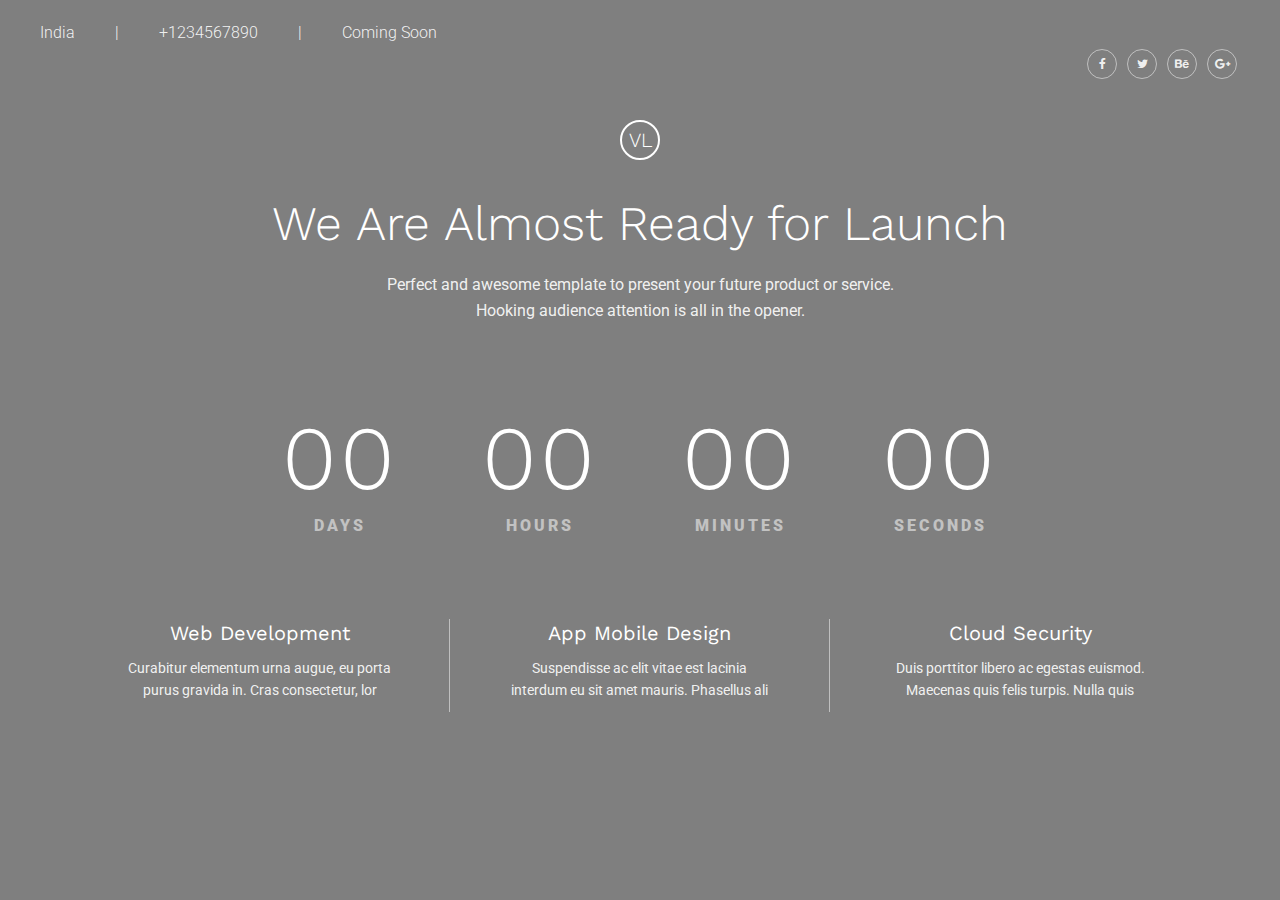
<file: index.html>
<!DOCTYPE html>
<html>
	<head>
		<title>We are coming soon</title>
<!--
Under Construction Page By VL Tech Official
https://vltechofficialblog.blogspot.com
-->
		<meta charset="utf-8">
		<meta name="viewport" content="width=device-width, initial-scale=1.0, maximum-scale=1.0, user-scalable=no">
		<meta name="format-detection" content="telephone=no">
		<meta name="apple-mobile-web-app-capable" content="yes">
		<!-- Fonts-->
		<link rel="stylesheet" type="text/css" href="assets/fonts/fontawesome/font-awesome.min.css">
		<!-- Vendors-->
		<link rel="stylesheet" type="text/css" href="assets/vendors/bootstrap/grid.css">
		<link rel="stylesheet" type="text/css" href="assets/vendors/YTPlayer/css/jquery.mb.YTPlayer.min.css">
		<link rel="stylesheet" type="text/css" href="assets/vendors/vegas/vegas.min.css">
		<!-- App & fonts-->
		<link rel="stylesheet" type="text/css" href="https://fonts.googleapis.com/css?family=Roboto:300,400,500,700,900|Work+Sans:300,400,500,700">
		<link rel="stylesheet" type="text/css" id="app-stylesheet" href="assets/css/main.css"><!--[if lt IE 9]>
			<script src="https://oss.maxcdn.com/libs/html5shiv/3.7.0/html5shiv.js"></script>
		<![endif]-->
	</head>
	
	<body>
		<div class="page-wrap" id="root">
			<!-- Content-->
			<div class="md-content">
				
				<!-- hero -->
				<div class="hero md-skin-dark" style="background-image:url(https://images.pexels.com/photos/764880/pexels-photo-764880.jpeg?w=1260&amp;h=750&amp;auto=compress&amp;cs=tinysrgb);">
					
					<!-- header -->
					<div class="header">
						<div class="header__left"><span>India</span><span>+1234567890</span><span>Coming Soon</span>
						</div>
						<div class="header__social">
							
							<!-- social-icon -->
							<a class="social-icon social-icon__rounded" href="#"><i class="fa fa-facebook"></i>
							</a><!-- End / social-icon -->
							
							
							<!-- social-icon -->
							<a class="social-icon social-icon__rounded" href="#"><i class="fa fa-twitter"></i>
							</a><!-- End / social-icon -->
							
							
							<!-- social-icon -->
							<a class="social-icon social-icon__rounded" href="#"><i class="fa fa-behance"></i>
							</a><!-- End / social-icon -->
							
							
							<!-- social-icon -->
							<a class="social-icon social-icon__rounded" href="#"><i class="fa fa-google-plus"></i>
							</a><!-- End / social-icon -->
							
						</div>
					</div><!-- End / header -->
					
					<div class="container">
						<div class="hero__wrapper">
							<div class="row">
								<div class="col-lg-10 col-xs-offset-0 col-sm-offset-0 col-md-offset-0 col-lg-offset-1 ">
									<div class="hero__title_inner"><span class="hero__icon">VL</span>
										<h1 class="hero__title">We Are Almost Ready for Launch</h1>
										<p class="hero__text">Perfect and awesome template to present your future product or service.<br>Hooking audience attention is all in the opener.</p>
									</div>
								</div>
							</div>
							
							<!-- countdown__module hide undefined -->
							<div class="countdown__module hide" data-date="2024/1/1">
								<p><span>%D</span> Days</p>
								<p><span>%H</span> Hours</p>
								<p><span>%M</span> Minutes</p>
								<p><span>%S</span> Seconds</p>
							</div><!-- End / countdown__module hide undefined -->
							
							<div class="service-wrapper">
								
								<!-- service -->
								<div class="service">
									<h2 class="service__title">Web Development</h2>
									<p class="service__text">Curabitur elementum urna augue, eu porta purus gravida in. Cras consectetur, lor</p>
								</div><!-- End / service -->
								
								
								<!-- service -->
								<div class="service">
									<h2 class="service__title">App Mobile Design</h2>
									<p class="service__text">Suspendisse ac elit vitae est lacinia interdum eu sit amet mauris. Phasellus ali</p>
								</div><!-- End / service -->
								
								
								<!-- service -->
								<div class="service">
									<h2 class="service__title">Cloud Security</h2>
									<p class="service__text">Duis porttitor libero ac egestas euismod. Maecenas quis felis turpis. Nulla quis</p>
								</div><!-- End / service -->
								
							</div>
						</div>
					</div>
				</div><!-- End / hero -->
				
			</div>
			<!-- End / Content-->
		</div>
		<!-- Vendors-->
		<script type="text/javascript" src="assets/vendors/jquery/jquery.min.js"></script>
		<script type="text/javascript" src="assets/vendors/jquery.countdown/jquery.countdown.min.js"></script>
		<script type="text/javascript" src="assets/vendors/flat-surface-shader/fss.min.js"></script>
		<script type="text/javascript" src="assets/vendors/particles.js/particles.js"></script>
		<script type="text/javascript" src="assets/vendors/waterpipe/waterpipe.js"></script>
		<script type="text/javascript" src="assets/vendors/quietflow/quietflow.min.js"></script>
		<script type="text/javascript" src="assets/vendors/YTPlayer/jquery.mb.YTPlayer.min.js"></script>
		<script type="text/javascript" src="assets/vendors/vegas/vegas.min.js"></script>
		<!-- App-->
		<script type="text/javascript" src="assets/js/main.js"></script>
	</body>
</html>
</file>
<file: assets/css/main.css>
/*--------------------------------------------------------------------------------
<!--
Under Construction Page By VL Tech Official
https://vltechofficialblog.blogspot.com
-->

----------------------------------------------------------------------------------

	1. base
	2. form-item
	3. general_header
	4. general_service
	5. general_hero
	6. fss
	7. particles.js
	8. core_quietflow
	9. Ribbon background
	10. core_smoky
	11. core_vegas
	12. youtube
	13. socialicon
	14. Reset Row Boostrap
	15. Margin Padding
	16. CountDown

--------------------------------------------------------------------------------*/

/* 1. base
--------------------------------------------------------------------------------*/

a[disabled], input[disabled], button[disabled], textarea[disabled] {
    cursor: not-allowed !important;
    opacity: .5 !important;
}

a:focus, input:focus, button:focus, textarea:focus {
    outline: none;
}

p {
    margin-top: 0;
    margin-bottom: 10px;
}

img {
    max-width: 100%;
    height: auto;
    border: 0;
}

.page-wrap {
    overflow: hidden;
}

.md-section {
    position: relative;
    background-repeat: no-repeat;
    background-size: cover;
    background-position: center center;
    z-index: 9;
    padding-top: 50px;
    padding-bottom: 50px;
}

@media (min-width: 320px) {
    .md-section {
        padding-top: calc(6.81818vw + 28.18182px);
        padding-bottom: calc(6.81818vw + 28.18182px);
    }
}

@media (min-width: 1200px) {
    .md-section {
        padding-top: 110px;
        padding-bottom: 110px;
    }
}

.md-text-left, .text-left {
    text-align: left !important;
}

.md-text-center, .text-center {
    text-align: center !important;
}

.md-text-right, .text-right {
    text-align: right !important;
}

.md-text-underline {
    text-decoration: underline !important;
}

.md-round {
    border-radius: 5px !important;
}

.md-pill {
    border-radius: 50% !important;
}

.md-tb {
    display: table;
    width: 100%;
    height: 100%;
}

.md-tb__cell {
    display: table-cell;
    vertical-align: middle;
}

.md-overlay, [data-gradient-bg] > canvas {
    position: absolute;
    width: 100%;
    height: 100%;
    top: 0;
    left: 0;
    z-index: -1;
}

.md-overlay {
    background-color: rgba(0, 0, 0, .4);
}

.bg-fixed {
    background-attachment: fixed;
}

.md-bg-cover {
    background-repeat: no-repeat;
    background-size: cover;
    background-position: center center;
}

.full {
    width: 100%;
    height: 100vh;
}

.embed-responsive {
    position: relative;
    display: block;
    height: 0;
    padding: 0;
    overflow: hidden;
}

.embed-responsive.embed-responsive-4by3 {
    padding-bottom: 75%;
}

.embed-responsive.embed-responsive-16by9 {
    padding-bottom: 56.25%;
}

.embed-responsive .embed-responsive-item, .embed-responsive iframe,
.embed-responsive embed, .embed-responsive object {
    position: absolute;
    top: 0;
    bottom: 0;
    left: 0;
    width: 100%;
    height: 100%;
    border: 0;
}

/* table Responsive */

.table-responsive-01 {
    width: 100%;
    overflow-y: hidden;
    overflow-x: auto;
}

.table-responsive-01 table > thead > tr > th,
.table-responsive-01 table > thead > tr > td,
.table-responsive-01 table > tbody > tr > th,
.table-responsive-01 table > tbody > tr > td,
.table-responsive-01 table > tfoot > tr > th,
.table-responsive-01 table > tfoot > tr > td {
    white-space: nowrap;
}

@media (max-width: 991px) {
    .table-responsive-02 table, .table-responsive-02 thead,
    .table-responsive-02 tbody, .table-responsive-02 th, .table-responsive-02 td,
    .table-responsive-02 tr {
        display: block;
    }

    .table-responsive-02 thead {
        border-top: 1px solid #e8e8e8 !important;
        border-bottom: none !important;
    }

    .table-responsive-02 thead tr {
        position: absolute;
        top: -9999px;
        left: -9999px;
    }

    .table-responsive-02 tr {
        padding: 15px 0;
        border-left: 1px solid #e8e8e8;
        border-right: 1px solid #e8e8e8;
    }

    .table-responsive-02 td {
        position: relative;
        padding: 15px 10px 15px 30% !important;
    }

    .table-responsive-02 td:before {
        content: attr(data-th);
        position: absolute;
        top: 15px;
        left: 20px;
        width: 25%;
        padding-right: 10px;
    }
}

a {
    color: inherit;
}

a:hover {
    text-decoration: none;
    color: #426efc;
}

a:focus {
    text-decoration: none;
}

::-moz-selection {
    color: #fff;
    background-color: #121113;
}

::selection {
    color: #fff;
    background-color: #121113;
}

.md-section {
    padding-top: 65px;
    padding-bottom: 65px;
}

@media (min-width: 320px) {
    .md-section {
        padding-top: calc(13.63636vw + 21.36364px);
        padding-bottom: calc(13.63636vw + 21.36364px);
    }
}

@media (min-width: 1200px) {
    .md-section {
        padding-top: 185px;
        padding-bottom: 185px;
    }
}

/* 2. form-item
--------------------------------------------------------------------------------*/

input:not([type="button"]):not([type="submit"]):not([type="radio"]):not([type="checkbox"]):not([type="color"]),
textarea, select {
    box-shadow: none;
    outline: none;
    margin: 0;
    border-radius: 10px;
    padding: 0 15px;
    line-height: 46px;
    border: 1px solid #ccc;
    color: #000;
    font-size: 14px;
    vertical-align: middle;
}

input:not([type="button"]):not([type="submit"]):not([type="radio"]):not([type="checkbox"]):not([type="color"])::-webkit-input-placeholder,
textarea::-webkit-input-placeholder, select::-webkit-input-placeholder {
    color: #000;
}

input:not([type="button"]):not([type="submit"]):not([type="radio"]):not([type="checkbox"]):not([type="color"])::-moz-placeholder,
textarea::-moz-placeholder, select::-moz-placeholder {
    color: #000;
}

input:not([type="button"]):not([type="submit"]):not([type="radio"]):not([type="checkbox"]):not([type="color"]):-moz-placeholder,
textarea:-moz-placeholder, select:-moz-placeholder {
    color: #000;
}

input:not([type="button"]):not([type="submit"]):not([type="radio"]):not([type="checkbox"]):not([type="color"]):-ms-input-placeholder,
textarea:-ms-input-placeholder, select:-ms-input-placeholder {
    color: #000;
}

input:not([type="button"]):not([type="submit"]):not([type="radio"]):not([type="checkbox"]):not([type="color"]):focus,
textarea:focus, select:focus {
    border: 1px solid red;
}

input:not([type="button"]):not([type="submit"]):not([type="radio"]):not([type="checkbox"]):not([type="color"]):focus::-webkit-input-placeholder,
textarea:focus::-webkit-input-placeholder,
select:focus::-webkit-input-placeholder {
    color: blue;
}

input:not([type="button"]):not([type="submit"]):not([type="radio"]):not([type="checkbox"]):not([type="color"]):focus::-moz-placeholder,
textarea:focus::-moz-placeholder, select:focus::-moz-placeholder {
    color: blue;
}

input:not([type="button"]):not([type="submit"]):not([type="radio"]):not([type="checkbox"]):not([type="color"]):focus:-moz-placeholder,
textarea:focus:-moz-placeholder, select:focus:-moz-placeholder {
    color: blue;
}

input:not([type="button"]):not([type="submit"]):not([type="radio"]):not([type="checkbox"]):not([type="color"]):focus:-ms-input-placeholder,
textarea:focus:-ms-input-placeholder, select:focus:-ms-input-placeholder {
    color: blue;
}

input:not([type="button"]):not([type="submit"]):not([type="radio"]):not([type="checkbox"]):not([type="color"])[disabled],
textarea[disabled], select[disabled] {
    opacity: .65;
    cursor: not-allowed;
}

input:not([type="button"]):not([type="submit"]):not([type="radio"]):not([type="checkbox"]):not([type="color"]),
textarea {
    -webkit-appearance: none;
       -moz-appearance: none;
            appearance: none;
}

input[type="checkbox"], input[type="radio"] {
    width: auto !important;
}

/* Typography */

body {
    margin: 0;
    padding: 0;
    line-height: 1.6;
    font-size: 16px;
    font-weight: 400;
    font-family: "Roboto", sans-serif;
    color: #0c0c0e;
}

body.md-skin-dark {
    background-color: #303036;
}

.md-skin-dark {
    color: rgba(255, 255, 255, .9);
}

.md-skin-dark h1, .md-skin-dark h2, .md-skin-dark h3, .md-skin-dark h4,
.md-skin-dark h5, .md-skin-dark h6 {
    color: #fff;
}

a {
    transition: all .3s ease;
}

a, input, textarea, select {
    outline: none;
}

h1, h2, h3, h4, h5, h6 {
    font-weight: 400;
    line-height: 1.4em;
    color: #0c0c0e;
    font-family: "Work Sans", sans-serif;
}

h1 a, h2 a, h3 a, h4 a, h5 a, h6 a {
    color: inherit;
    text-decoration: none;
}

h1 a:hover, h2 a:hover, h3 a:hover, h4 a:hover, h5 a:hover, h6 a:hover {
    color: inherit;
    text-decoration: none;
}

h1 {
    font-size: 65px;
}

h2 {
    font-size: 50px;
}

h3 {
    font-size: 40px;
}

h4 {
    font-size: 35px;
}

h5 {
    font-size: 25px;
}

h6 {
    font-size: 20px;
}

h3, h1, h2, h3 {
    margin-top: 30px;
    margin-bottom: 15px;
}

h4, h5, h6 {
    margin-top: 15px;
    margin-bottom: 10px;
}

img {
    max-width: 100%;
}

blockquote {
    border: 0;
    font-size: 25px;
    padding: 0 0 0 40px;
    margin: 15px 20px 20px;
    position: relative;
    line-height: 1.4;
    color: #03358f;
    font-family: "Roboto", sans-serif;
}

@media (min-width: 992px) {
    blockquote {
        padding: 0 0 0 70px;
    }
}

blockquote:before {
    content: "\F10D";
    font-family: FontAwesome;
    font-size: 30px;
    line-height: 1.2;
    top: 0;
    left: 0;
    position: absolute;
    color: #c9c9cf;
}

@media (min-width: 992px) {
    blockquote:before {
        font-size: 50px;
    }
}

blockquote p:last-child {
    margin-bottom: 0;
}

blockquote i {
    font-size: 40px !important;
    margin-bottom: 20px;
}

blockquote cite {
    display: block;
    font-size: 16px;
    font-style: normal;
    font-family: "Roboto", sans-serif;
    margin-top: 15px;
}

@media (min-width: 768px) {
    blockquote {
        font-size: 25px;
        margin: 15px 40px 20px;
    }
}

abbr {
    color: #67dee8;
    border-width: 2px;
}

mark, .mark {
    background-color: #03358f;
    color: #f1f1f3;
}

/* 3. general_header
--------------------------------------------------------------------------------*/

.header {
    padding: 15px 15px;
}

.header__left {
    display: none;
}

.header__left > span {
    font-weight: 300;
}

.header__left > span + span:before {
    content: '|';
    display: inline-block;
    margin: 0 40px;
}

.header__social {
    text-align: center;
}

.header__social a {
    width: 30px;
    height: 30px;
    line-height: 28px;
    font-size: 12px;
    border-color: rgba(255, 255, 255, .5);
}

.header__social a:hover {
    background-color: #fff;
    color: #778;
    border-color: #fff;
}

@media (min-width: 993px) {
    .header {
        padding: 20px 40px;
        margin-bottom: 0;
    }
}

@media (min-width: 1201px) {
    .header__left {
        display: block;
    }

    .header__social {
        text-align: right;
    }
}

@media (min-width: 1401px) {
    .header {
        display: -ms-flexbox;
        display: flex;
        -ms-flex-pack: justify;
        justify-content: space-between;
        -ms-flex-align: center;
        align-items: center;
        padding: 20px 70px;
    }
}

/* 4. general_service
--------------------------------------------------------------------------------*/

.service {
    text-align: center;
}

.service__title {
    font-size: 20px;
    margin-top: 0;
    margin-bottom: 10px;
}

.service__text {
    font-size: 14px;
}

.service-wrapper {
    overflow: hidden;
}

.service-wrapper .service {
    padding: 30px 20px;
}

.service-wrapper .service:not(:last-child) {
    border-bottom: 1px solid rgba(255, 255, 255, .5);
}

@media (min-width: 1201px) {
    .service-wrapper .service {
        width: 33.333333%;
        float: left;
        padding: 0 55px;
    }

    .service-wrapper .service:not(:last-child) {
        border-bottom: 0;
        border-right: 1px solid rgba(255, 255, 255, .5);
    }
}

/* 5. general_hero
--------------------------------------------------------------------------------*/

.hero {
    position: relative;
    background-size: cover;
    background-repeat: no-repeat;
    background-position: center center;
    z-index: 9;
}

.hero:after {
    content: '';
    position: absolute;
    top: 0;
    left: 0;
    width: 100%;
    height: 100%;
    background-color: #000;
    opacity: .5;
    z-index: -1;
}

.hero.no-overlay:after {
    display: none;
}

.hero.bg-video {
    background-color: transparent;
}

.hero .header {
    position: absolute;
    top: 0;
    left: 0;
    width: 100%;
    z-index: 999;
}

.hero__title_inner {
    text-align: center;
}

.hero__icon {
    display: inline-block;
    width: 40px;
    height: 40px;
    line-height: 36px;
    border: 2px solid #fff;
    border-radius: 50%;
    font-family: "Work Sans", sans-serif;
    font-size: 20px;
    font-weight: 300;
    color: #fff;
}

.hero__title {
    font-size: 30px;
    font-weight: 300;
    color: #fff;
}

@media (min-width: 320px) {
    .hero__title {
        font-size: calc(2.04545vw + 23.45455px);
    }
}

@media (min-width: 1200px) {
    .hero__title {
        font-size: 48px;
    }
}

.hero__wrapper {
    position: relative;
    padding: 120px 0 50px;
    z-index: 99;
    min-height: 100vh;
}

.hero__wrapper .countdown__module {
    max-width: 800px;
    margin: 40px auto;
}

@media (min-width: 769px) {
    .hero__wrapper .countdown__module {
        max-width: 800px;
        margin: 80px auto;
    }
}

@media (min-width: 1401px) {
    .hero__wrapper {
        display: -ms-flexbox;
        display: flex;
        -ms-flex-direction: column;
            flex-direction: column;
        -ms-flex-pack: justify;
        justify-content: space-between;
    }

    .hero__icon {
        font-size: 36px;
        width: 60px;
        height: 60px;
        line-height: 56px;
    }
}

/* 6. fss
--------------------------------------------------------------------------------*/

#fss-bg {
    position: fixed;
    left: 0;
    top: 0;
    right: 0;
    bottom: 0;
    z-index: -1;
}

/* 7. particles.js
--------------------------------------------------------------------------------*/

#particles-js {
    position: absolute;
    left: 0;
    top: 0;
    width: 100%;
    height: 100%;
    z-index: 33;
}

/* 8. core_quietflow
--------------------------------------------------------------------------------*/

.quietflow {
    position: fixed;
}

/* 9. Ribbon background
--------------------------------------------------------------------------------*/

.ribbons-bg {
    background-color: #403060;
    background-image: radial-gradient(circle, transparent 0%, rgba(0, 0, 0, .8) 100%);
    background-position: center center;
    background-repeat: no-repeat;
    background-attachment: fixed;
    background-size: cover;
}

/* 10. core_smoky
--------------------------------------------------------------------------------*/

.smoky {
    position: fixed;
    left: 0;
    top: 0;
    right: 0;
    bottom: 0;
}

@media (max-width: 767px) {
    .smoky {
        bottom: -100px;
    }
}

/* 11. core_vegas
--------------------------------------------------------------------------------*/

.vegas-container {
    position: fixed !important;
    top: 0;
    left: 0;
    top: 0;
    height: 100%;
    width: 100%;
    background-color: transparent !important;
    z-index: -1;
}

.vegas__wrapper {
    padding: 150px 0;
}

@media (min-width: 1201px) {
    .vegas-container {
        height: 100vh !important;
    }
}

/* 12. youtube
--------------------------------------------------------------------------------*/

.youtube {
    z-index: -2;
    position: fixed;
    top: 0;
    left: 0;
    width: 100%;
    height: 100%;
}

.youtube img {
    display: none;
    width: 100%;
    height: 100%;
    -o-object-fit: cover;
       object-fit: cover;
    -o-object-position: center;
       object-position: center;
}

/* 13. socialicon
--------------------------------------------------------------------------------*/

.social-icon {
    display: inline-block;
    text-align: center;
    font-size: 16px;
    width: 40px;
    height: 40px;
    line-height: 40px;
    border-radius: 3px;
    border: 1px solid #778;
    margin: 3px;
}

.social-icon__text {
    margin-left: 6px;
}

.social-icon__rounded {
    border-radius: 50%;
}

.social-icon__no-border {
    border: 0;
}

.social-icon.si-facebook {
    color: #3b5998;
}

.social-icon.si-facebook-bg {
    color: #fff;
    background-color: #3b5998;
}

.social-icon.si-facebook-bg:hover {
    background-color: #2d4373;
}

.social-icon.si-facebook-hover:hover {
    background-color: #3b5998;
    border-color: #3b5998;
    color: #fff;
}

.social-icon.si-twitter {
    color: #00acee;
}

.social-icon.si-twitter-bg {
    color: #fff;
    background-color: #00acee;
}

.social-icon.si-twitter-bg:hover {
    background-color: #0087bb;
}

.social-icon.si-twitter-hover:hover {
    background-color: #00acee;
    border-color: #00acee;
    color: #fff;
}

.social-icon.si-google-plus {
    color: #dd4b39;
}

.social-icon.si-google-plus-bg {
    color: #fff;
    background-color: #dd4b39;
}

.social-icon.si-google-plus-bg:hover {
    background-color: #c23321;
}

.social-icon.si-google-plus-hover:hover {
    background-color: #dd4b39;
    border-color: #dd4b39;
    color: #fff;
}

.social-icon.si-pinterest {
    color: #c8232c;
}

.social-icon.si-pinterest-bg {
    color: #fff;
    background-color: #c8232c;
}

.social-icon.si-pinterest-bg:hover {
    background-color: #9d1b22;
}

.social-icon.si-pinterest-hover:hover {
    background-color: #c8232c;
    border-color: #c8232c;
    color: #fff;
}

.social-icon.si-vimeo {
    color: #86c9ef;
}

.social-icon.si-vimeo-bg {
    color: #fff;
    background-color: #86c9ef;
}

.social-icon.si-vimeo-bg:hover {
    background-color: #59b5e9;
}

.social-icon.si-vimeo-hover:hover {
    background-color: #86c9ef;
    border-color: #86c9ef;
    color: #fff;
}

.social-icon.si-youtube {
    color: #c4302b;
}

.social-icon.si-youtube-bg {
    color: #fff;
    background-color: #c4302b;
}

.social-icon.si-youtube-bg:hover {
    background-color: #9a2622;
}

.social-icon.si-youtube-hover:hover {
    background-color: #c4302b;
    border-color: #c4302b;
    color: #fff;
}

.social-icon.si-yahoo {
    color: #720e9e;
}

.social-icon.si-yahoo-bg {
    color: #fff;
    background-color: #720e9e;
}

.social-icon.si-yahoo-bg:hover {
    background-color: #500a6f;
}

.social-icon.si-yahoo-hover:hover {
    background-color: #720e9e;
    border-color: #720e9e;
    color: #fff;
}

.social-icon.si-google {
    color: #dd4b39;
}

.social-icon.si-google-bg {
    color: #fff;
    background-color: #dd4b39;
}

.social-icon.si-google-bg:hover {
    background-color: #c23321;
}

.social-icon.si-google-hover:hover {
    background-color: #dd4b39;
    border-color: #dd4b39;
    color: #fff;
}

.social-icon.si-linkedin {
    color: #0e76a8;
}

.social-icon.si-linkedin-bg {
    color: #fff;
    background-color: #0e76a8;
}

.social-icon.si-linkedin-bg:hover {
    background-color: #0a5579;
}

.social-icon.si-linkedin-hover:hover {
    background-color: #0e76a8;
    border-color: #0e76a8;
    color: #fff;
}

.social-icon.si-dribbble {
    color: #ea4c89;
}

.social-icon.si-dribbble-bg {
    color: #fff;
    background-color: #ea4c89;
}

.social-icon.si-dribbble-bg:hover {
    background-color: #e51e6b;
}

.social-icon.si-dribbble-hover:hover {
    background-color: #ea4c89;
    border-color: #ea4c89;
    color: #fff;
}

.social-icon.si-delicious {
    color: #205cc0;
}

.social-icon.si-delicious-bg {
    color: #fff;
    background-color: #205cc0;
}

.social-icon.si-delicious-bg:hover {
    background-color: #194794;
}

.social-icon.si-delicious-hover:hover {
    background-color: #205cc0;
    border-color: #205cc0;
    color: #fff;
}

.social-icon.si-paypal {
    color: #00588b;
}

.social-icon.si-paypal-bg {
    color: #fff;
    background-color: #00588b;
}

.social-icon.si-paypal-bg:hover {
    background-color: #003858;
}

.social-icon.si-paypal-hover:hover {
    background-color: #00588b;
    border-color: #00588b;
    color: #fff;
}

.social-icon.si-android {
    color: #a4c639;
}

.social-icon.si-android-bg {
    color: #fff;
    background-color: #a4c639;
}

.social-icon.si-android-bg:hover {
    background-color: #839e2e;
}

.social-icon.si-android-hover:hover {
    background-color: #a4c639;
    border-color: #a4c639;
    color: #fff;
}

.social-icon.si-foursquare {
    color: #25a0ca;
}

.social-icon.si-foursquare-bg {
    color: #fff;
    background-color: #25a0ca;
}

.social-icon.si-foursquare-bg:hover {
    background-color: #1d7e9f;
}

.social-icon.si-foursquare-hover:hover {
    background-color: #25a0ca;
    border-color: #25a0ca;
    color: #fff;
}

.social-icon.si-stumbleupon {
    color: #f74425;
}

.social-icon.si-stumbleupon-bg {
    color: #fff;
    background-color: #f74425;
}

.social-icon.si-stumbleupon-bg:hover {
    background-color: #e12808;
}

.social-icon.si-stumbleupon-hover:hover {
    background-color: #f74425;
    border-color: #f74425;
    color: #fff;
}

.social-icon.si-digg {
    color: #191919;
}

.social-icon.si-digg-bg {
    color: #fff;
    background-color: #191919;
}

.social-icon.si-digg-bg:hover {
    background-color: black;
}

.social-icon.si-digg-hover:hover {
    background-color: #191919;
    border-color: #191919;
    color: #fff;
}

.social-icon.si-reddit {
    color: #c6c6c6;
}

.social-icon.si-reddit-bg {
    color: #fff;
    background-color: #c6c6c6;
}

.social-icon.si-reddit-bg:hover {
    background-color: #adadad;
}

.social-icon.si-reddit-hover:hover {
    background-color: #c6c6c6;
    border-color: #c6c6c6;
    color: #fff;
}

.social-icon.si-spotify {
    color: #81b71a;
}

.social-icon.si-spotify-bg {
    color: #fff;
    background-color: #81b71a;
}

.social-icon.si-spotify-bg:hover {
    background-color: #628a14;
}

.social-icon.si-spotify-hover:hover {
    background-color: #81b71a;
    border-color: #81b71a;
    color: #fff;
}

.social-icon.si-blogger {
    color: #fc4f08;
}

.social-icon.si-blogger-bg {
    color: #fff;
    background-color: #fc4f08;
}

.social-icon.si-blogger-bg:hover {
    background-color: #ce3e03;
}

.social-icon.si-blogger-hover:hover {
    background-color: #fc4f08;
    border-color: #fc4f08;
    color: #fff;
}

.social-icon.si-cc {
    color: #688527;
}

.social-icon.si-cc-bg {
    color: #fff;
    background-color: #688527;
}

.social-icon.si-cc-bg:hover {
    background-color: #495e1b;
}

.social-icon.si-cc-hover:hover {
    background-color: #688527;
    border-color: #688527;
    color: #fff;
}

.social-icon.si-evernote {
    color: #5ba525;
}

.social-icon.si-evernote-bg {
    color: #fff;
    background-color: #5ba525;
}

.social-icon.si-evernote-bg:hover {
    background-color: #447b1c;
}

.social-icon.si-evernote-hover:hover {
    background-color: #5ba525;
    border-color: #5ba525;
    color: #fff;
}

.social-icon.si-flickr {
    color: #ff0084;
}

.social-icon.si-flickr-bg {
    color: #fff;
    background-color: #ff0084;
}

.social-icon.si-flickr-bg:hover {
    background-color: #cc006a;
}

.social-icon.si-flickr-hover:hover {
    background-color: #ff0084;
    border-color: #ff0084;
    color: #fff;
}

.social-icon.si-vk {
    color: #2b587a;
}

.social-icon.si-vk-bg {
    color: #fff;
    background-color: #2b587a;
}

.social-icon.si-vk-bg:hover {
    background-color: #1e3d54;
}

.social-icon.si-vk-hover:hover {
    background-color: #2b587a;
    border-color: #2b587a;
    color: #fff;
}

.social-icon.si-skype {
    color: #00aff0;
}

.social-icon.si-skype-bg {
    color: #fff;
    background-color: #00aff0;
}

.social-icon.si-skype-bg:hover {
    background-color: #008abd;
}

.social-icon.si-skype-hover:hover {
    background-color: #00aff0;
    border-color: #00aff0;
    color: #fff;
}

.social-icon.si-podcast {
    color: #e4b21b;
}

.social-icon.si-podcast-bg {
    color: #fff;
    background-color: #e4b21b;
}

.social-icon.si-podcast-bg:hover {
    background-color: #b68e16;
}

.social-icon.si-podcast-hover:hover {
    background-color: #e4b21b;
    border-color: #e4b21b;
    color: #fff;
}

.social-icon.si-dropbox {
    color: #3d9ae8;
}

.social-icon.si-dropbox-bg {
    color: #fff;
    background-color: #3d9ae8;
}

.social-icon.si-dropbox-bg:hover {
    background-color: #1a81d8;
}

.social-icon.si-dropbox-hover:hover {
    background-color: #3d9ae8;
    border-color: #3d9ae8;
    color: #fff;
}

.social-icon.si-github {
    color: #171515;
}

.social-icon.si-github-bg {
    color: #fff;
    background-color: #171515;
}

.social-icon.si-github-bg:hover {
    background-color: black;
}

.social-icon.si-github-hover:hover {
    background-color: #171515;
    border-color: #171515;
    color: #fff;
}

.social-icon.si-bitbucket {
    color: #0e4984;
}

.social-icon.si-bitbucket-bg {
    color: #fff;
    background-color: #0e4984;
}

.social-icon.si-bitbucket-bg:hover {
    background-color: #093056;
}

.social-icon.si-bitbucket-hover:hover {
    background-color: #0e4984;
    border-color: #0e4984;
    color: #fff;
}

.social-icon.si-soundcloud {
    color: #f70;
}

.social-icon.si-soundcloud-bg {
    color: #fff;
    background-color: #f70;
}

.social-icon.si-soundcloud-bg:hover {
    background-color: #cc5f00;
}

.social-icon.si-soundcloud-hover:hover {
    background-color: #f70;
    border-color: #f70;
    color: #fff;
}

.social-icon.si-tumblr {
    color: #34526f;
}

.social-icon.si-tumblr-bg {
    color: #fff;
    background-color: #34526f;
}

.social-icon.si-tumblr-bg:hover {
    background-color: #24384c;
}

.social-icon.si-tumblr-hover:hover {
    background-color: #34526f;
    border-color: #34526f;
    color: #fff;
}

.social-icon.si-wordpress {
    color: #1e8cbe;
}

.social-icon.si-wordpress-bg {
    color: #fff;
    background-color: #1e8cbe;
}

.social-icon.si-wordpress-bg:hover {
    background-color: #176c92;
}

.social-icon.si-wordpress-hover:hover {
    background-color: #1e8cbe;
    border-color: #1e8cbe;
    color: #fff;
}

.social-icon.si-drupal {
    color: #27537a;
}

.social-icon.si-drupal-bg {
    color: #fff;
    background-color: #27537a;
}

.social-icon.si-drupal-bg:hover {
    background-color: #1b3953;
}

.social-icon.si-drupal-hover:hover {
    background-color: #27537a;
    border-color: #27537a;
    color: #fff;
}

.social-icon.si-yelp {
    color: #c41200;
}

.social-icon.si-yelp-bg {
    color: #fff;
    background-color: #c41200;
}

.social-icon.si-yelp-bg:hover {
    background-color: #910d00;
}

.social-icon.si-yelp-hover:hover {
    background-color: #c41200;
    border-color: #c41200;
    color: #fff;
}

.social-icon.si-scribd {
    color: #666;
}

.social-icon.si-scribd-bg {
    color: #fff;
    background-color: #666;
}

.social-icon.si-scribd-bg:hover {
    background-color: #4d4d4d;
}

.social-icon.si-scribd-hover:hover {
    background-color: #666;
    border-color: #666;
    color: #fff;
}

.social-icon.si-stripe {
    color: #008cdd;
}

.social-icon.si-stripe-bg {
    color: #fff;
    background-color: #008cdd;
}

.social-icon.si-stripe-bg:hover {
    background-color: #006caa;
}

.social-icon.si-stripe-hover:hover {
    background-color: #008cdd;
    border-color: #008cdd;
    color: #fff;
}

.social-icon.si-print {
    color: #111;
}

.social-icon.si-print-bg {
    color: #fff;
    background-color: #111;
}

.social-icon.si-print-bg:hover {
    background-color: black;
}

.social-icon.si-print-hover:hover {
    background-color: #111;
    border-color: #111;
    color: #fff;
}

.social-icon.si-acrobat {
    color: #d3222a;
}

.social-icon.si-acrobat-bg {
    color: #fff;
    background-color: #d3222a;
}

.social-icon.si-acrobat-bg:hover {
    background-color: #a71b21;
}

.social-icon.si-acrobat-hover:hover {
    background-color: #d3222a;
    border-color: #d3222a;
    color: #fff;
}

.social-icon.si-stackoverflow {
    color: #ef8236;
}

.social-icon.si-stackoverflow-bg {
    color: #fff;
    background-color: #ef8236;
}

.social-icon.si-stackoverflow-bg:hover {
    background-color: #e06712;
}

.social-icon.si-stackoverflow-hover:hover {
    background-color: #ef8236;
    border-color: #ef8236;
    color: #fff;
}

.social-icon.si-instagram {
    color: #3f729b;
}

.social-icon.si-instagram-bg {
    color: #fff;
    background-color: #3f729b;
}

.social-icon.si-instagram-bg:hover {
    background-color: #305777;
}

.social-icon.si-instagram-hover:hover {
    background-color: #3f729b;
    border-color: #3f729b;
    color: #fff;
}

.social-icon.si-quora {
    color: #a82400;
}

.social-icon.si-quora-bg {
    color: #fff;
    background-color: #a82400;
}

.social-icon.si-quora-bg:hover {
    background-color: #751900;
}

.social-icon.si-quora-hover:hover {
    background-color: #a82400;
    border-color: #a82400;
    color: #fff;
}

.social-icon.si-openid {
    color: #e16309;
}

.social-icon.si-openid-bg {
    color: #fff;
    background-color: #e16309;
}

.social-icon.si-openid-bg:hover {
    background-color: #b04d07;
}

.social-icon.si-openid-hover:hover {
    background-color: #e16309;
    border-color: #e16309;
    color: #fff;
}

.social-icon.si-amazon {
    color: #e47911;
}

.social-icon.si-amazon-bg {
    color: #fff;
    background-color: #e47911;
}

.social-icon.si-amazon-bg:hover {
    background-color: #b5600d;
}

.social-icon.si-amazon-hover:hover {
    background-color: #e47911;
    border-color: #e47911;
    color: #fff;
}

.social-icon.si-steam {
    color: #111;
}

.social-icon.si-steam-bg {
    color: #fff;
    background-color: #111;
}

.social-icon.si-steam-bg:hover {
    background-color: black;
}

.social-icon.si-steam-hover:hover {
    background-color: #111;
    border-color: #111;
    color: #fff;
}

.social-icon.si-rss {
    color: #ee802f;
}

.social-icon.si-rss-bg {
    color: #fff;
    background-color: #ee802f;
}

.social-icon.si-rss-bg:hover {
    background-color: #d86612;
}

.social-icon.si-rss-hover:hover {
    background-color: #ee802f;
    border-color: #ee802f;
    color: #fff;
}

.social-icon.si-behance {
    color: #0057ff;
}

.social-icon.si-behance-bg {
    color: #fff;
    background-color: #0057ff;
}

.social-icon.si-behance-bg:hover {
    background-color: #0046cc;
}

.social-icon.si-behance-hover:hover {
    background-color: #0057ff;
    border-color: #0057ff;
    color: #fff;
}

.btn {
    font-weight: 500;
    text-transform: uppercase;
    letter-spacing: 2px;
    padding: 0 15px;
    height: 50px;
    line-height: 48px;
    min-width: 170px;
}

.btn > i {
    margin: 0 5px;
}

.btn-sm {
    height: 40px;
    line-height: 38px;
    min-width: 130px;
}

.btn-w140 {
    min-width: 140px;
}

.grid-css .grid-item .grid-item__inner .grid-item__content-wrapper {
    background-color: transparent;
}

.no-gutters {
    margin: 0;
}

.no-gutters > .col, .no-gutters > [class*="col-"] {
    padding-right: 0;
    padding-left: 0;
}

.show-md {
    display: none;
}

@media (min-width: 992px) {
    .hidden-md {
        display: none;
    }

    .show-md {
        display: block;
    }
}

.swiper-custom-wrap {
    position: relative;
}

.swiper-custom-wrap .swiper-container {
    position: static;
}

.swiper-button-custom > div {
    position: absolute;
    top: 50%;
    width: 40px;
    height: 40px;
    line-height: 38px;
    font-size: 20px;
    color: #c2c2c2;
    text-align: center;
    border: 1px solid #c2c2c2;
    border-radius: 50%;
    cursor: pointer;
    transform: transalteY(-50%);
    transition: all .3s ease;
}

.swiper-button-custom > div:hover {
    border-color: #ff9294;
    color: #ff9294;
}

.swiper-button-custom .swiper-button-prev-custom {
    left: 0;
}

.swiper-button-custom .swiper-button-next-custom {
    right: 0;
}

.swiper-pagination-custom {
    text-align: center;
    margin-top: 20px;
}

.swiper-pagination-custom > span {
    width: 13px;
    height: 13px;
    background-color: #c9c9cf;
    opacity: 1;
    margin: 0 8px !important;
}

.swiper-pagination-custom .swiper-pagination-bullet-active {
    background-color: #ff9294;
}

.swiper-container--02 .swiper-button-prev-custom {
    left: -80px;
}

.swiper-container--02 .swiper-button-next-custom {
    right: -80px;
}

@media (max-width: 1199px) {
    .swiper-container--02 .swiper-button-custom {
        display: none;
    }
}

@media (min-width: 1201px) {
    .swiper-container--02 .swiper-pagination-custom {
        display: none;
    }
}

@media (min-width: 1401px) {
    .swiper-container--02 .swiper-button-prev-custom {
        left: -150px;
    }

    .swiper-container--02 .swiper-button-next-custom {
        right: -150px;
    }
}

/* 14. Reset Row Boostrap
--------------------------------------------------------------------------------*/

.row-grap {
    margin: 0;
}

.row-grap > [class*="col-"] {
    padding: 0;
}

.pull-left {
    float: left;
}

.pull-right {
    float: right;
}

/* 15. Margin Padding
--------------------------------------------------------------------------------*/

.pd-0 {
    padding: 0 !important;
}

.mb-0 {
    margin-bottom: 0 !important;
}

.mt-0 {
    margin-top: 0 !important;
}

.mb-20 {
    margin-bottom: 20px;
}

.mt-20 {
    margin-top: 20px;
}

.mb-25 {
    margin-bottom: 25px;
}

.mt-25 {
    margin-top: 25px;
}

.mb-30 {
    margin-bottom: 30px;
}

.mt-30 {
    margin-top: 30px;
}

.mb-35 {
    margin-bottom: 35px;
}

.mt-35 {
    margin-top: 35px;
}

.mb-40 {
    margin-bottom: 40px;
}

.mt-40 {
    margin-top: 40px;
}

.mb-45 {
    margin-bottom: 45px;
}

.mt-45 {
    margin-top: 45px;
}

.mb-50 {
    margin-bottom: 50px;
}

.mt-50 {
    margin-top: 50px;
}

.mb-55 {
    margin-bottom: 55px;
}

.mt-55 {
    margin-top: 55px;
}

.mb-60 {
    margin-bottom: 60px;
}

.mt-60 {
    margin-top: 60px;
}

.mb-65 {
    margin-bottom: 65px;
}

.mt-65 {
    margin-top: 65px;
}

.mb-70 {
    margin-bottom: 70px;
}

.mt-70 {
    margin-top: 70px;
}

.mb-75 {
    margin-bottom: 75px;
}

.mt-75 {
    margin-top: 75px;
}

/* 16. CountDown
--------------------------------------------------------------------------------*/

.countdown__module {
    display: table;
    width: 100%;
    margin: 20px 0;
    color: #c2c2c2;
}

.countdown__module p {
    display: table-cell;
    vertical-align: middle;
    font-size: 10px;
    font-weight: 900;
    text-transform: uppercase;
    text-align: center;
    letter-spacing: 3px;
    width: 25%;
}

@media (min-width: 320px) {
    .countdown__module p {
        font-size: calc(.68182vw + 7.81818px);
    }
}

@media (min-width: 1200px) {
    .countdown__module p {
        font-size: 16px;
    }
}

.countdown__module span {
    display: block;
    font-family: "Work Sans", sans-serif;
    font-size: 30px;
    font-weight: 300;
    line-height: 1;
    color: #fff;
    margin-bottom: 10px;
}

@media (min-width: 320px) {
    .countdown__module span {
        font-size: calc(6.81818vw + 8.18182px);
    }
}

@media (min-width: 1200px) {
    .countdown__module span {
        font-size: 90px;
    }
}
</file>
<file: assets/vendors/bootstrap/grid.css>
/*!
 * Bootstrap v3.3.7 (http://getbootstrap.com)
 * Copyright 2011-2016 Twitter, Inc.
 * Licensed under MIT (https://github.com/twbs/bootstrap/blob/master/LICENSE)
 */
html{font-family:sans-serif;-ms-text-size-adjust:100%;-webkit-text-size-adjust:100%}body{margin:0}article,aside,details,figcaption,figure,footer,header,hgroup,main,menu,nav,section,summary{display:block}audio,canvas,progress,video{display:inline-block;vertical-align:baseline}audio:not([controls]){display:none;height:0}[hidden],template{display:none}a{background-color:transparent}a:active,a:hover{outline:0}abbr[title]{border-bottom:1px dotted}b,strong{font-weight:bold}dfn{font-style:italic}h1{font-size:2em;margin:0.67em 0}mark{background:#ff0;color:#000}small{font-size:80%}sub,sup{font-size:75%;line-height:0;position:relative;vertical-align:baseline}sup{top:-0.5em}sub{bottom:-0.25em}img{border:0}svg:not(:root){overflow:hidden}figure{margin:1em 40px}hr{-webkit-box-sizing:content-box;-moz-box-sizing:content-box;box-sizing:content-box;height:0}pre{overflow:auto}code,kbd,pre,samp{font-family:monospace, monospace;font-size:1em}button,input,optgroup,select,textarea{color:inherit;font:inherit;margin:0}button{overflow:visible}button,select{text-transform:none}button,html input[type="button"],input[type="reset"],input[type="submit"]{-webkit-appearance:button;cursor:pointer}button[disabled],html input[disabled]{cursor:default}button::-moz-focus-inner,input::-moz-focus-inner{border:0;padding:0}input{line-height:normal}input[type="checkbox"],input[type="radio"]{-webkit-box-sizing:border-box;-moz-box-sizing:border-box;box-sizing:border-box;padding:0}input[type="number"]::-webkit-inner-spin-button,input[type="number"]::-webkit-outer-spin-button{height:auto}input[type="search"]{-webkit-appearance:textfield;-webkit-box-sizing:content-box;-moz-box-sizing:content-box;box-sizing:content-box}input[type="search"]::-webkit-search-cancel-button,input[type="search"]::-webkit-search-decoration{-webkit-appearance:none}fieldset{border:1px solid #c0c0c0;margin:0 2px;padding:0.35em 0.625em 0.75em}legend{border:0;padding:0}textarea{overflow:auto}optgroup{font-weight:bold}table{border-collapse:collapse;border-spacing:0}td,th{padding:0}*{-webkit-box-sizing:border-box;-moz-box-sizing:border-box;box-sizing:border-box}*:before,*:after{-webkit-box-sizing:border-box;-moz-box-sizing:border-box;box-sizing:border-box}html{font-size:10px;-webkit-tap-highlight-color:rgba(0,0,0,0)}body{font-family:"Helvetica Neue",Helvetica,Arial,sans-serif;font-size:14px;line-height:1.42857143;color:#333;background-color:#fff}input,button,select,textarea{font-family:inherit;font-size:inherit;line-height:inherit}a{color:#337ab7;text-decoration:none}a:hover,a:focus{color:#23527c;text-decoration:underline}a:focus{outline:5px auto -webkit-focus-ring-color;outline-offset:-2px}figure{margin:0}img{vertical-align:middle}.img-responsive{display:block;max-width:100%;height:auto}.img-rounded{border-radius:6px}.img-thumbnail{padding:4px;line-height:1.42857143;background-color:#fff;border:1px solid #ddd;border-radius:4px;-webkit-transition:all .2s ease-in-out;-o-transition:all .2s ease-in-out;transition:all .2s ease-in-out;display:inline-block;max-width:100%;height:auto}.img-circle{border-radius:50%}hr{margin-top:20px;margin-bottom:20px;border:0;border-top:1px solid #eee}.sr-only{position:absolute;width:1px;height:1px;margin:-1px;padding:0;overflow:hidden;clip:rect(0, 0, 0, 0);border:0}.sr-only-focusable:active,.sr-only-focusable:focus{position:static;width:auto;height:auto;margin:0;overflow:visible;clip:auto}[role="button"]{cursor:pointer}.container{margin-right:auto;margin-left:auto;padding-left:15px;padding-right:15px}@media (min-width:768px){.container{width:750px}}@media (min-width:992px){.container{width:970px}}@media (min-width:1200px){.container{width:1170px}}.container-fluid{margin-right:auto;margin-left:auto;padding-left:15px;padding-right:15px}.row{margin-left:-15px;margin-right:-15px}.col-xs-1, .col-sm-1, .col-md-1, .col-lg-1, .col-xs-2, .col-sm-2, .col-md-2, .col-lg-2, .col-xs-3, .col-sm-3, .col-md-3, .col-lg-3, .col-xs-4, .col-sm-4, .col-md-4, .col-lg-4, .col-xs-5, .col-sm-5, .col-md-5, .col-lg-5, .col-xs-6, .col-sm-6, .col-md-6, .col-lg-6, .col-xs-7, .col-sm-7, .col-md-7, .col-lg-7, .col-xs-8, .col-sm-8, .col-md-8, .col-lg-8, .col-xs-9, .col-sm-9, .col-md-9, .col-lg-9, .col-xs-10, .col-sm-10, .col-md-10, .col-lg-10, .col-xs-11, .col-sm-11, .col-md-11, .col-lg-11, .col-xs-12, .col-sm-12, .col-md-12, .col-lg-12{position:relative;min-height:1px;padding-left:15px;padding-right:15px}.col-xs-1, .col-xs-2, .col-xs-3, .col-xs-4, .col-xs-5, .col-xs-6, .col-xs-7, .col-xs-8, .col-xs-9, .col-xs-10, .col-xs-11, .col-xs-12{float:left}.col-xs-12{width:100%}.col-xs-11{width:91.66666667%}.col-xs-10{width:83.33333333%}.col-xs-9{width:75%}.col-xs-8{width:66.66666667%}.col-xs-7{width:58.33333333%}.col-xs-6{width:50%}.col-xs-5{width:41.66666667%}.col-xs-4{width:33.33333333%}.col-xs-3{width:25%}.col-xs-2{width:16.66666667%}.col-xs-1{width:8.33333333%}.col-xs-pull-12{right:100%}.col-xs-pull-11{right:91.66666667%}.col-xs-pull-10{right:83.33333333%}.col-xs-pull-9{right:75%}.col-xs-pull-8{right:66.66666667%}.col-xs-pull-7{right:58.33333333%}.col-xs-pull-6{right:50%}.col-xs-pull-5{right:41.66666667%}.col-xs-pull-4{right:33.33333333%}.col-xs-pull-3{right:25%}.col-xs-pull-2{right:16.66666667%}.col-xs-pull-1{right:8.33333333%}.col-xs-pull-0{right:auto}.col-xs-push-12{left:100%}.col-xs-push-11{left:91.66666667%}.col-xs-push-10{left:83.33333333%}.col-xs-push-9{left:75%}.col-xs-push-8{left:66.66666667%}.col-xs-push-7{left:58.33333333%}.col-xs-push-6{left:50%}.col-xs-push-5{left:41.66666667%}.col-xs-push-4{left:33.33333333%}.col-xs-push-3{left:25%}.col-xs-push-2{left:16.66666667%}.col-xs-push-1{left:8.33333333%}.col-xs-push-0{left:auto}.col-xs-offset-12{margin-left:100%}.col-xs-offset-11{margin-left:91.66666667%}.col-xs-offset-10{margin-left:83.33333333%}.col-xs-offset-9{margin-left:75%}.col-xs-offset-8{margin-left:66.66666667%}.col-xs-offset-7{margin-left:58.33333333%}.col-xs-offset-6{margin-left:50%}.col-xs-offset-5{margin-left:41.66666667%}.col-xs-offset-4{margin-left:33.33333333%}.col-xs-offset-3{margin-left:25%}.col-xs-offset-2{margin-left:16.66666667%}.col-xs-offset-1{margin-left:8.33333333%}.col-xs-offset-0{margin-left:0}@media (min-width:768px){.col-sm-1, .col-sm-2, .col-sm-3, .col-sm-4, .col-sm-5, .col-sm-6, .col-sm-7, .col-sm-8, .col-sm-9, .col-sm-10, .col-sm-11, .col-sm-12{float:left}.col-sm-12{width:100%}.col-sm-11{width:91.66666667%}.col-sm-10{width:83.33333333%}.col-sm-9{width:75%}.col-sm-8{width:66.66666667%}.col-sm-7{width:58.33333333%}.col-sm-6{width:50%}.col-sm-5{width:41.66666667%}.col-sm-4{width:33.33333333%}.col-sm-3{width:25%}.col-sm-2{width:16.66666667%}.col-sm-1{width:8.33333333%}.col-sm-pull-12{right:100%}.col-sm-pull-11{right:91.66666667%}.col-sm-pull-10{right:83.33333333%}.col-sm-pull-9{right:75%}.col-sm-pull-8{right:66.66666667%}.col-sm-pull-7{right:58.33333333%}.col-sm-pull-6{right:50%}.col-sm-pull-5{right:41.66666667%}.col-sm-pull-4{right:33.33333333%}.col-sm-pull-3{right:25%}.col-sm-pull-2{right:16.66666667%}.col-sm-pull-1{right:8.33333333%}.col-sm-pull-0{right:auto}.col-sm-push-12{left:100%}.col-sm-push-11{left:91.66666667%}.col-sm-push-10{left:83.33333333%}.col-sm-push-9{left:75%}.col-sm-push-8{left:66.66666667%}.col-sm-push-7{left:58.33333333%}.col-sm-push-6{left:50%}.col-sm-push-5{left:41.66666667%}.col-sm-push-4{left:33.33333333%}.col-sm-push-3{left:25%}.col-sm-push-2{left:16.66666667%}.col-sm-push-1{left:8.33333333%}.col-sm-push-0{left:auto}.col-sm-offset-12{margin-left:100%}.col-sm-offset-11{margin-left:91.66666667%}.col-sm-offset-10{margin-left:83.33333333%}.col-sm-offset-9{margin-left:75%}.col-sm-offset-8{margin-left:66.66666667%}.col-sm-offset-7{margin-left:58.33333333%}.col-sm-offset-6{margin-left:50%}.col-sm-offset-5{margin-left:41.66666667%}.col-sm-offset-4{margin-left:33.33333333%}.col-sm-offset-3{margin-left:25%}.col-sm-offset-2{margin-left:16.66666667%}.col-sm-offset-1{margin-left:8.33333333%}.col-sm-offset-0{margin-left:0}}@media (min-width:992px){.col-md-1, .col-md-2, .col-md-3, .col-md-4, .col-md-5, .col-md-6, .col-md-7, .col-md-8, .col-md-9, .col-md-10, .col-md-11, .col-md-12{float:left}.col-md-12{width:100%}.col-md-11{width:91.66666667%}.col-md-10{width:83.33333333%}.col-md-9{width:75%}.col-md-8{width:66.66666667%}.col-md-7{width:58.33333333%}.col-md-6{width:50%}.col-md-5{width:41.66666667%}.col-md-4{width:33.33333333%}.col-md-3{width:25%}.col-md-2{width:16.66666667%}.col-md-1{width:8.33333333%}.col-md-pull-12{right:100%}.col-md-pull-11{right:91.66666667%}.col-md-pull-10{right:83.33333333%}.col-md-pull-9{right:75%}.col-md-pull-8{right:66.66666667%}.col-md-pull-7{right:58.33333333%}.col-md-pull-6{right:50%}.col-md-pull-5{right:41.66666667%}.col-md-pull-4{right:33.33333333%}.col-md-pull-3{right:25%}.col-md-pull-2{right:16.66666667%}.col-md-pull-1{right:8.33333333%}.col-md-pull-0{right:auto}.col-md-push-12{left:100%}.col-md-push-11{left:91.66666667%}.col-md-push-10{left:83.33333333%}.col-md-push-9{left:75%}.col-md-push-8{left:66.66666667%}.col-md-push-7{left:58.33333333%}.col-md-push-6{left:50%}.col-md-push-5{left:41.66666667%}.col-md-push-4{left:33.33333333%}.col-md-push-3{left:25%}.col-md-push-2{left:16.66666667%}.col-md-push-1{left:8.33333333%}.col-md-push-0{left:auto}.col-md-offset-12{margin-left:100%}.col-md-offset-11{margin-left:91.66666667%}.col-md-offset-10{margin-left:83.33333333%}.col-md-offset-9{margin-left:75%}.col-md-offset-8{margin-left:66.66666667%}.col-md-offset-7{margin-left:58.33333333%}.col-md-offset-6{margin-left:50%}.col-md-offset-5{margin-left:41.66666667%}.col-md-offset-4{margin-left:33.33333333%}.col-md-offset-3{margin-left:25%}.col-md-offset-2{margin-left:16.66666667%}.col-md-offset-1{margin-left:8.33333333%}.col-md-offset-0{margin-left:0}}@media (min-width:1200px){.col-lg-1, .col-lg-2, .col-lg-3, .col-lg-4, .col-lg-5, .col-lg-6, .col-lg-7, .col-lg-8, .col-lg-9, .col-lg-10, .col-lg-11, .col-lg-12{float:left}.col-lg-12{width:100%}.col-lg-11{width:91.66666667%}.col-lg-10{width:83.33333333%}.col-lg-9{width:75%}.col-lg-8{width:66.66666667%}.col-lg-7{width:58.33333333%}.col-lg-6{width:50%}.col-lg-5{width:41.66666667%}.col-lg-4{width:33.33333333%}.col-lg-3{width:25%}.col-lg-2{width:16.66666667%}.col-lg-1{width:8.33333333%}.col-lg-pull-12{right:100%}.col-lg-pull-11{right:91.66666667%}.col-lg-pull-10{right:83.33333333%}.col-lg-pull-9{right:75%}.col-lg-pull-8{right:66.66666667%}.col-lg-pull-7{right:58.33333333%}.col-lg-pull-6{right:50%}.col-lg-pull-5{right:41.66666667%}.col-lg-pull-4{right:33.33333333%}.col-lg-pull-3{right:25%}.col-lg-pull-2{right:16.66666667%}.col-lg-pull-1{right:8.33333333%}.col-lg-pull-0{right:auto}.col-lg-push-12{left:100%}.col-lg-push-11{left:91.66666667%}.col-lg-push-10{left:83.33333333%}.col-lg-push-9{left:75%}.col-lg-push-8{left:66.66666667%}.col-lg-push-7{left:58.33333333%}.col-lg-push-6{left:50%}.col-lg-push-5{left:41.66666667%}.col-lg-push-4{left:33.33333333%}.col-lg-push-3{left:25%}.col-lg-push-2{left:16.66666667%}.col-lg-push-1{left:8.33333333%}.col-lg-push-0{left:auto}.col-lg-offset-12{margin-left:100%}.col-lg-offset-11{margin-left:91.66666667%}.col-lg-offset-10{margin-left:83.33333333%}.col-lg-offset-9{margin-left:75%}.col-lg-offset-8{margin-left:66.66666667%}.col-lg-offset-7{margin-left:58.33333333%}.col-lg-offset-6{margin-left:50%}.col-lg-offset-5{margin-left:41.66666667%}.col-lg-offset-4{margin-left:33.33333333%}.col-lg-offset-3{margin-left:25%}.col-lg-offset-2{margin-left:16.66666667%}.col-lg-offset-1{margin-left:8.33333333%}.col-lg-offset-0{margin-left:0}}.clearfix:before,.clearfix:after,.container:before,.container:after,.container-fluid:before,.container-fluid:after,.row:before,.row:after{content:" ";display:table}.clearfix:after,.container:after,.container-fluid:after,.row:after{clear:both}.center-block{display:block;margin-left:auto;margin-right:auto}.pull-right{float:right !important}.pull-left{float:left !important}.hide{display:none !important}.show{display:block !important}.invisible{visibility:hidden}.text-hide{font:0/0 a;color:transparent;text-shadow:none;background-color:transparent;border:0}.hidden{display:none !important}.affix{position:fixed}
</file>
<file: assets/vendors/vegas/vegas.min.css>
.vegas-overlay,.vegas-slide,.vegas-slide-inner,.vegas-timer,.vegas-wrapper{position:absolute;top:0;left:0;bottom:0;right:0;overflow:hidden;border:none;padding:0;margin:0}.vegas-overlay{opacity:.5;background:url(overlays/02.png) center center}.vegas-timer{top:auto;bottom:0;height:2px}.vegas-timer-progress{width:0;height:100%;background:#fff;-webkit-transition:width ease-out;transition:width ease-out}.vegas-timer-running .vegas-timer-progress{width:100%}.vegas-slide,.vegas-slide-inner{margin:0;padding:0;background:center center no-repeat;-webkit-transform:translateZ(0);transform:translateZ(0);will-change:transform,opacity}body .vegas-container{overflow:hidden!important;position:relative}.vegas-video{min-width:100%;min-height:100%;width:auto;height:auto}body.vegas-container{overflow:auto;position:static;z-index:-2}body.vegas-container>.vegas-overlay,body.vegas-container>.vegas-slide,body.vegas-container>.vegas-timer{position:fixed;z-index:-1}:root body.vegas-container>.vegas-overlay,:root body.vegas-container>.vegas-slide,_::full-page-media,_:future{bottom:-76px}.vegas-transition-blur,.vegas-transition-blur2{opacity:0;-webkit-filter:blur(32px);filter:blur(32px)}.vegas-transition-blur-in,.vegas-transition-blur2-in{opacity:1;-webkit-filter:blur(0);filter:blur(0)}.vegas-transition-blur2-out{opacity:0}.vegas-transition-burn,.vegas-transition-burn2{opacity:0;-webkit-filter:contrast(1000%) saturate(1000%);filter:contrast(1000%) saturate(1000%)}.vegas-transition-burn-in,.vegas-transition-burn2-in{opacity:1;-webkit-filter:contrast(100%) saturate(100%);filter:contrast(100%) saturate(100%)}.vegas-transition-burn2-out{opacity:0;-webkit-filter:contrast(1000%) saturate(1000%);filter:contrast(1000%) saturate(1000%)}.vegas-transition-fade,.vegas-transition-fade2{opacity:0}.vegas-transition-fade-in,.vegas-transition-fade2-in{opacity:1}.vegas-transition-fade2-out{opacity:0}.vegas-transition-flash,.vegas-transition-flash2{opacity:0;-webkit-filter:brightness(25);filter:brightness(25)}.vegas-transition-flash-in,.vegas-transition-flash2-in{opacity:1;-webkit-filter:brightness(1);filter:brightness(1)}.vegas-transition-flash2-out{opacity:0;-webkit-filter:brightness(25);filter:brightness(25)}.vegas-transition-negative,.vegas-transition-negative2{opacity:0;-webkit-filter:invert(100%);filter:invert(100%)}.vegas-transition-negative-in,.vegas-transition-negative2-in{opacity:1;-webkit-filter:invert(0);filter:invert(0)}.vegas-transition-negative2-out{opacity:0;-webkit-filter:invert(100%);filter:invert(100%)}.vegas-transition-slideDown,.vegas-transition-slideDown2{-webkit-transform:translateY(-100%);transform:translateY(-100%)}.vegas-transition-slideDown-in,.vegas-transition-slideDown2-in{-webkit-transform:translateY(0);transform:translateY(0)}.vegas-transition-slideDown2-out{-webkit-transform:translateY(100%);transform:translateY(100%)}.vegas-transition-slideLeft,.vegas-transition-slideLeft2{-webkit-transform:translateX(100%);transform:translateX(100%)}.vegas-transition-slideLeft-in,.vegas-transition-slideLeft2-in{-webkit-transform:translateX(0);transform:translateX(0)}.vegas-transition-slideLeft2-out,.vegas-transition-slideRight,.vegas-transition-slideRight2{-webkit-transform:translateX(-100%);transform:translateX(-100%)}.vegas-transition-slideRight-in,.vegas-transition-slideRight2-in{-webkit-transform:translateX(0);transform:translateX(0)}.vegas-transition-slideRight2-out{-webkit-transform:translateX(100%);transform:translateX(100%)}.vegas-transition-slideUp,.vegas-transition-slideUp2{-webkit-transform:translateY(100%);transform:translateY(100%)}.vegas-transition-slideUp-in,.vegas-transition-slideUp2-in{-webkit-transform:translateY(0);transform:translateY(0)}.vegas-transition-slideUp2-out{-webkit-transform:translateY(-100%);transform:translateY(-100%)}.vegas-transition-swirlLeft,.vegas-transition-swirlLeft2{-webkit-transform:scale(2) rotate(35deg);transform:scale(2) rotate(35deg);opacity:0}.vegas-transition-swirlLeft-in,.vegas-transition-swirlLeft2-in{-webkit-transform:scale(1) rotate(0);transform:scale(1) rotate(0);opacity:1}.vegas-transition-swirlLeft2-out,.vegas-transition-swirlRight,.vegas-transition-swirlRight2{-webkit-transform:scale(2) rotate(-35deg);transform:scale(2) rotate(-35deg);opacity:0}.vegas-transition-swirlRight-in,.vegas-transition-swirlRight2-in{-webkit-transform:scale(1) rotate(0);transform:scale(1) rotate(0);opacity:1}.vegas-transition-swirlRight2-out{-webkit-transform:scale(2) rotate(35deg);transform:scale(2) rotate(35deg);opacity:0}.vegas-transition-zoomIn,.vegas-transition-zoomIn2{-webkit-transform:scale(0);transform:scale(0);opacity:0}.vegas-transition-zoomIn-in,.vegas-transition-zoomIn2-in{-webkit-transform:scale(1);transform:scale(1);opacity:1}.vegas-transition-zoomIn2-out,.vegas-transition-zoomOut,.vegas-transition-zoomOut2{-webkit-transform:scale(2);transform:scale(2);opacity:0}.vegas-transition-zoomOut-in,.vegas-transition-zoomOut2-in{-webkit-transform:scale(1);transform:scale(1);opacity:1}.vegas-transition-zoomOut2-out{-webkit-transform:scale(0);transform:scale(0);opacity:0}.vegas-animation-kenburns{-webkit-animation:kenburns ease-out;animation:kenburns ease-out}@-webkit-keyframes kenburns{0%{-webkit-transform:scale(1.5);transform:scale(1.5)}100%{-webkit-transform:scale(1);transform:scale(1)}}@keyframes kenburns{0%{-webkit-transform:scale(1.5);transform:scale(1.5)}100%{-webkit-transform:scale(1);transform:scale(1)}}.vegas-animation-kenburnsDownLeft{-webkit-animation:kenburnsDownLeft ease-out;animation:kenburnsDownLeft ease-out}@-webkit-keyframes kenburnsDownLeft{0%{-webkit-transform:scale(1.5) translate(10%,-10%);transform:scale(1.5) translate(10%,-10%)}100%{-webkit-transform:scale(1) translate(0,0);transform:scale(1) translate(0,0)}}@keyframes kenburnsDownLeft{0%{-webkit-transform:scale(1.5) translate(10%,-10%);transform:scale(1.5) translate(10%,-10%)}100%{-webkit-transform:scale(1) translate(0,0);transform:scale(1) translate(0,0)}}.vegas-animation-kenburnsDownRight{-webkit-animation:kenburnsDownRight ease-out;animation:kenburnsDownRight ease-out}@-webkit-keyframes kenburnsDownRight{0%{-webkit-transform:scale(1.5) translate(-10%,-10%);transform:scale(1.5) translate(-10%,-10%)}100%{-webkit-transform:scale(1) translate(0,0);transform:scale(1) translate(0,0)}}@keyframes kenburnsDownRight{0%{-webkit-transform:scale(1.5) translate(-10%,-10%);transform:scale(1.5) translate(-10%,-10%)}100%{-webkit-transform:scale(1) translate(0,0);transform:scale(1) translate(0,0)}}.vegas-animation-kenburnsDown{-webkit-animation:kenburnsDown ease-out;animation:kenburnsDown ease-out}@-webkit-keyframes kenburnsDown{0%{-webkit-transform:scale(1.5) translate(0,-10%);transform:scale(1.5) translate(0,-10%)}100%{-webkit-transform:scale(1) translate(0,0);transform:scale(1) translate(0,0)}}@keyframes kenburnsDown{0%{-webkit-transform:scale(1.5) translate(0,-10%);transform:scale(1.5) translate(0,-10%)}100%{-webkit-transform:scale(1) translate(0,0);transform:scale(1) translate(0,0)}}.vegas-animation-kenburnsLeft{-webkit-animation:kenburnsLeft ease-out;animation:kenburnsLeft ease-out}@-webkit-keyframes kenburnsLeft{0%{-webkit-transform:scale(1.5) translate(10%,0);transform:scale(1.5) translate(10%,0)}100%{-webkit-transform:scale(1) translate(0,0);transform:scale(1) translate(0,0)}}@keyframes kenburnsLeft{0%{-webkit-transform:scale(1.5) translate(10%,0);transform:scale(1.5) translate(10%,0)}100%{-webkit-transform:scale(1) translate(0,0);transform:scale(1) translate(0,0)}}.vegas-animation-kenburnsRight{-webkit-animation:kenburnsRight ease-out;animation:kenburnsRight ease-out}@-webkit-keyframes kenburnsRight{0%{-webkit-transform:scale(1.5) translate(-10%,0);transform:scale(1.5) translate(-10%,0)}100%{-webkit-transform:scale(1) translate(0,0);transform:scale(1) translate(0,0)}}@keyframes kenburnsRight{0%{-webkit-transform:scale(1.5) translate(-10%,0);transform:scale(1.5) translate(-10%,0)}100%{-webkit-transform:scale(1) translate(0,0);transform:scale(1) translate(0,0)}}.vegas-animation-kenburnsUpLeft{-webkit-animation:kenburnsUpLeft ease-out;animation:kenburnsUpLeft ease-out}@-webkit-keyframes kenburnsUpLeft{0%{-webkit-transform:scale(1.5) translate(10%,10%);transform:scale(1.5) translate(10%,10%)}100%{-webkit-transform:scale(1) translate(0,0);transform:scale(1) translate(0,0)}}@keyframes kenburnsUpLeft{0%{-webkit-transform:scale(1.5) translate(10%,10%);transform:scale(1.5) translate(10%,10%)}100%{-webkit-transform:scale(1) translate(0,0);transform:scale(1) translate(0,0)}}.vegas-animation-kenburnsUpRight{-webkit-animation:kenburnsUpRight ease-out;animation:kenburnsUpRight ease-out}@-webkit-keyframes kenburnsUpRight{0%{-webkit-transform:scale(1.5) translate(-10%,10%);transform:scale(1.5) translate(-10%,10%)}100%{-webkit-transform:scale(1) translate(0,0);transform:scale(1) translate(0,0)}}@keyframes kenburnsUpRight{0%{-webkit-transform:scale(1.5) translate(-10%,10%);transform:scale(1.5) translate(-10%,10%)}100%{-webkit-transform:scale(1) translate(0,0);transform:scale(1) translate(0,0)}}.vegas-animation-kenburnsUp{-webkit-animation:kenburnsUp ease-out;animation:kenburnsUp ease-out}@-webkit-keyframes kenburnsUp{0%{-webkit-transform:scale(1.5) translate(0,10%);transform:scale(1.5) translate(0,10%)}100%{-webkit-transform:scale(1) translate(0,0);transform:scale(1) translate(0,0)}}@keyframes kenburnsUp{0%{-webkit-transform:scale(1.5) translate(0,10%);transform:scale(1.5) translate(0,10%)}100%{-webkit-transform:scale(1) translate(0,0);transform:scale(1) translate(0,0)}}
/*# sourceMappingURL=vegas.min.css.map */
</file>
